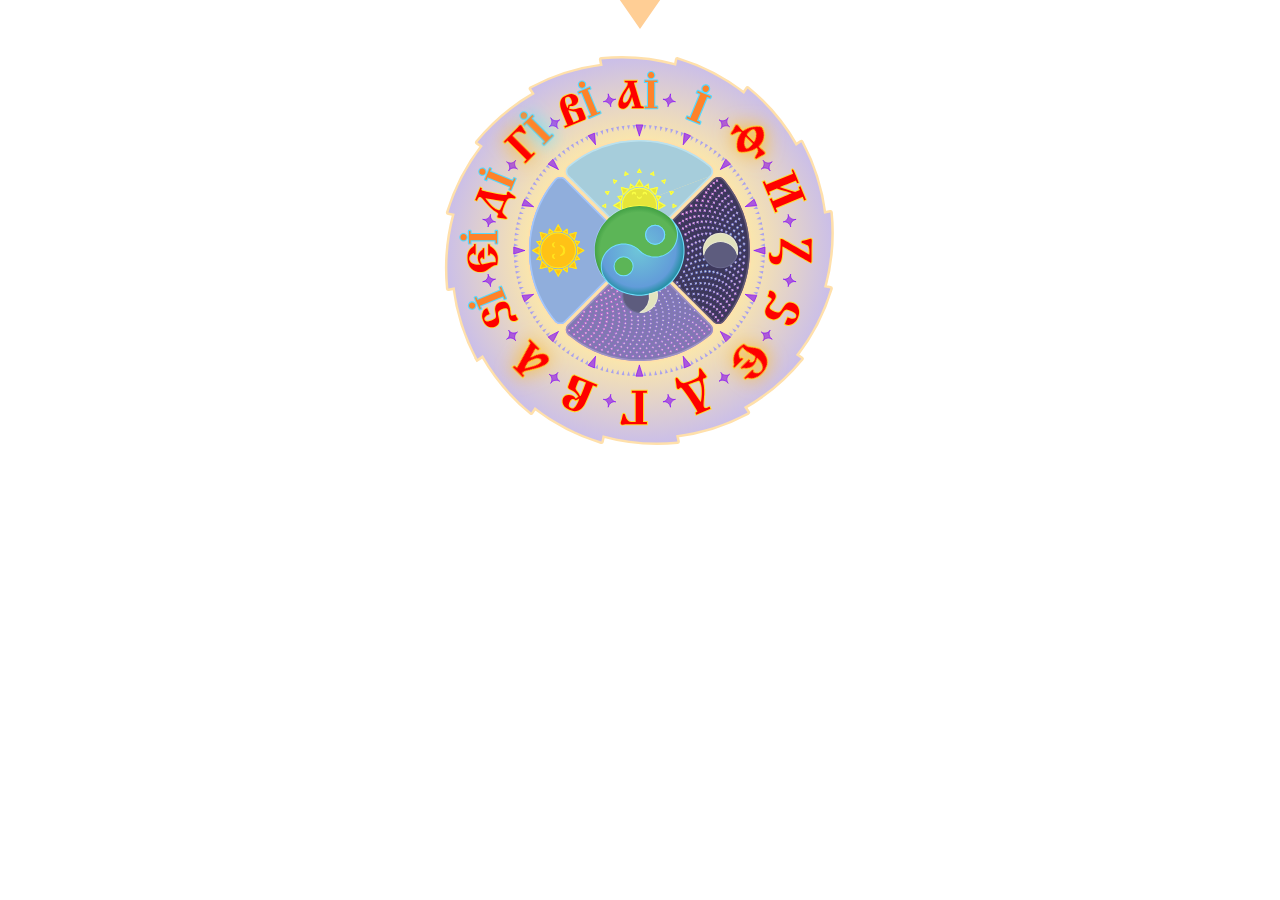
<file: Clock.html>
<!DOCTYPE html>
<html lang="en">
<head>
    <meta charset="UTF-8">
    <meta name="viewport" content="width=device-width, initial-scale=1.0">
    <title>24-Hour SVG Clock with Hour Disc</title>
    <style>
        /* Center the clock in the middle of the page */
        body {
            display: flex;
            justify-content: center;
            align-items: center;
            /* height: 100vh; */
            margin: 0;
           
        }
        .clock {
            width: 500px;
            height: 500px;
            position: relative;
            /* border: 3px solid black; */
            border-radius: 50%;
        }

        .tri {
            width:50px;
            height:50px;
            
            position: absolute;
            top: 2%;
            left: 50%;
            transform: translate(-50%, -50%);
            z-index: 2;
        }

        .center {
            width: 10px;
            height: 10px;
          
            border-radius: 50%;
            position: absolute;
            top: 0%;
            left: 50%;
            transform: translate(-50%, -50%);
            z-index: 2;
        }
        .hour-disc-container {
            position: absolute;
            top: 0%;
            left: 0%;
            transform-origin: 50% 50%;
            height: 100%;
            width: 100%;
        
        }
        .hour-disc {
            width: 100%;
            height: 100%;
            position: absolute;
          
        }
    </style>
</head>
<body>
    <img src="triangle.svg" class="tri"></div>
    <div class="clock">
        <div class="center"></div>
        <!-- Using img tag for SVG -->
        

        <div class="hour-disc-container" id="hourDiscContainer">
            <img src="krugolet.svg" class="hour-disc" id="hourDisc" />
        </div>
    </div>
    <script>
        document.addEventListener('DOMContentLoaded', function() {
            const hourDiscContainer = document.getElementById('hourDiscContainer');

            function updateClock() {
                const now = new Date();
                const hours = now.getHours();

                // Calculate the degree for the hour disc (16-hour format)
                const hourDegree = ((hours % 16) / 16) * 360;

                hourDiscContainer.style.transform = `rotate(${hourDegree}deg)`;
            }

            setInterval(updateClock, 1000);
            updateClock(); // Initial call to set the clock disc immediately
        });
    </script>
</body>
</html>
</file>
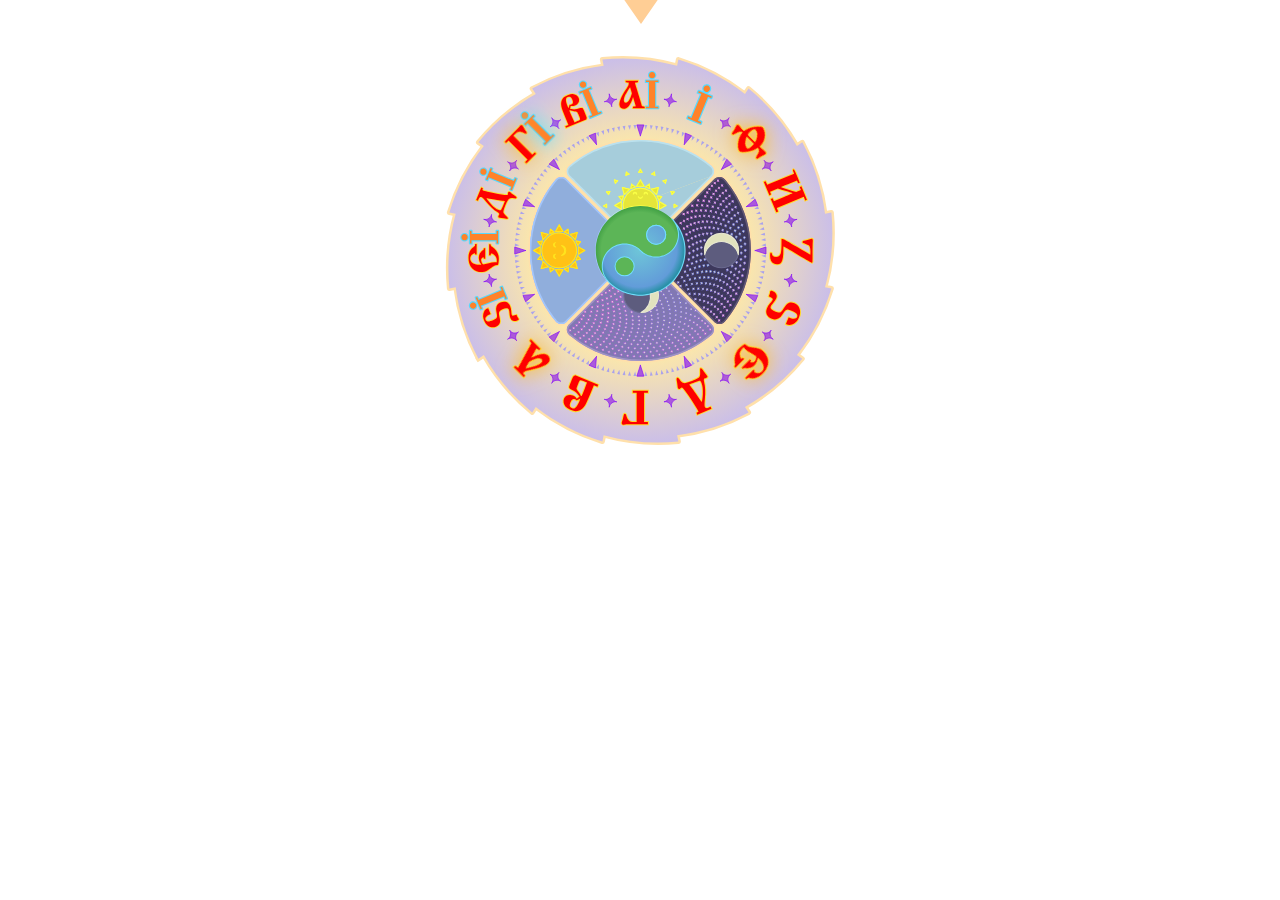
<file: iClock.html>
<!DOCTYPE html>
<!-- links -->

<link rel="stylesheet" href="./style2.css">







<iframe style="
      
        padding-left: 0;
        padding-right: 0;
        margin-left: auto;
        margin-right: auto;
        display: block;

border: 0;
width:  500pt; 
height: 500pt;
" 
src="./Clock.html" seamless>

</iframe>
</file>
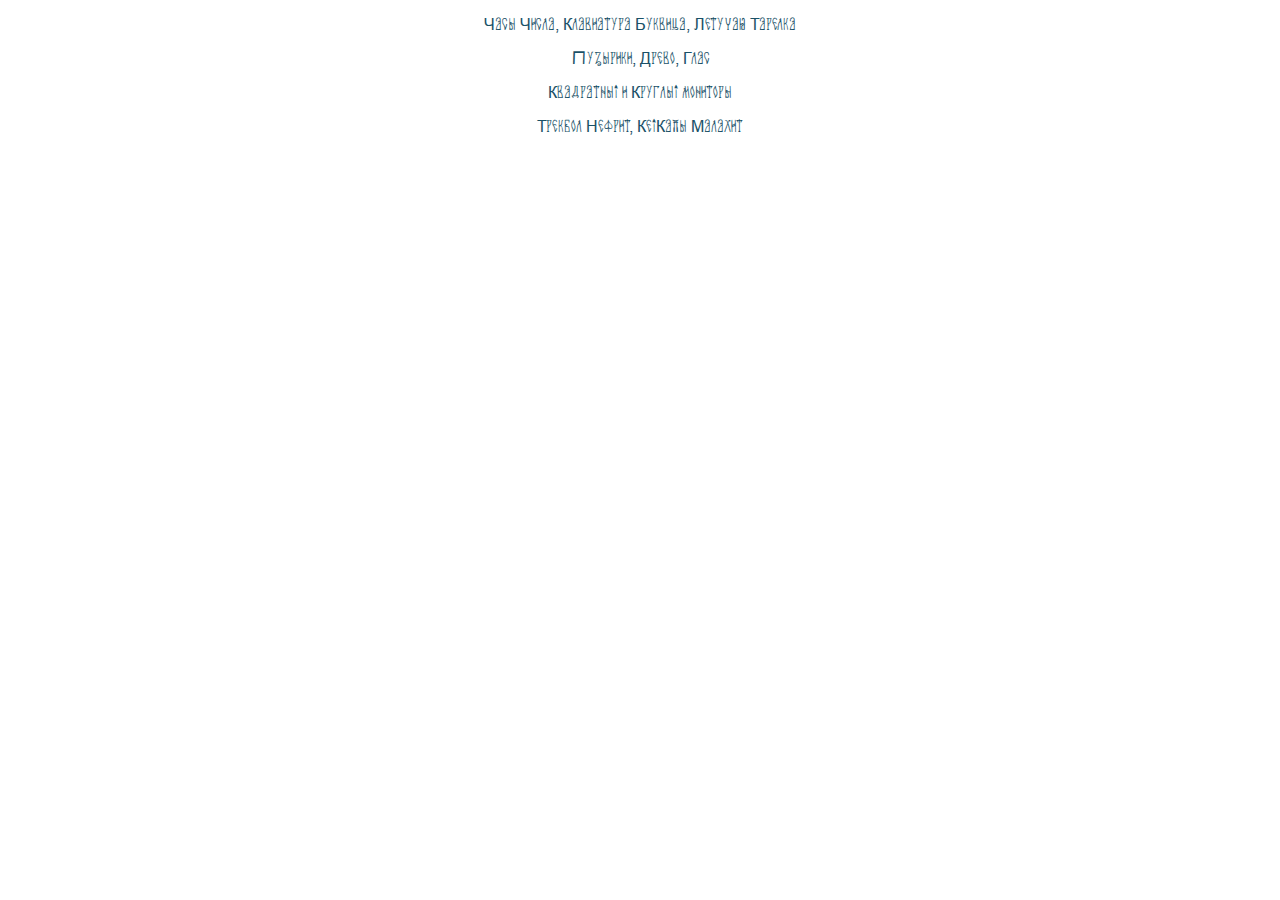
<file: solutions.html>
<!DOCTYPE html>
<html>
<head>

    <title>Тѯо</title>
    
    <link rel="stylesheet" href="./style2.css">

</head>

<body>



<div style="text-align: center; flex: auto;" >


<p>Часы Числа, Клавиатура Буквица, Летучая Тарелка</p>

<p>Пузырики, Древо, Глас</p>

<p>Квадратный и Круглый мониторы</p>

<p>Трекбол Нефрит, КейКапы Малахит</p>

 
</div>





 
</body>
</html>

<!-- make adaptive design! -->
</file>
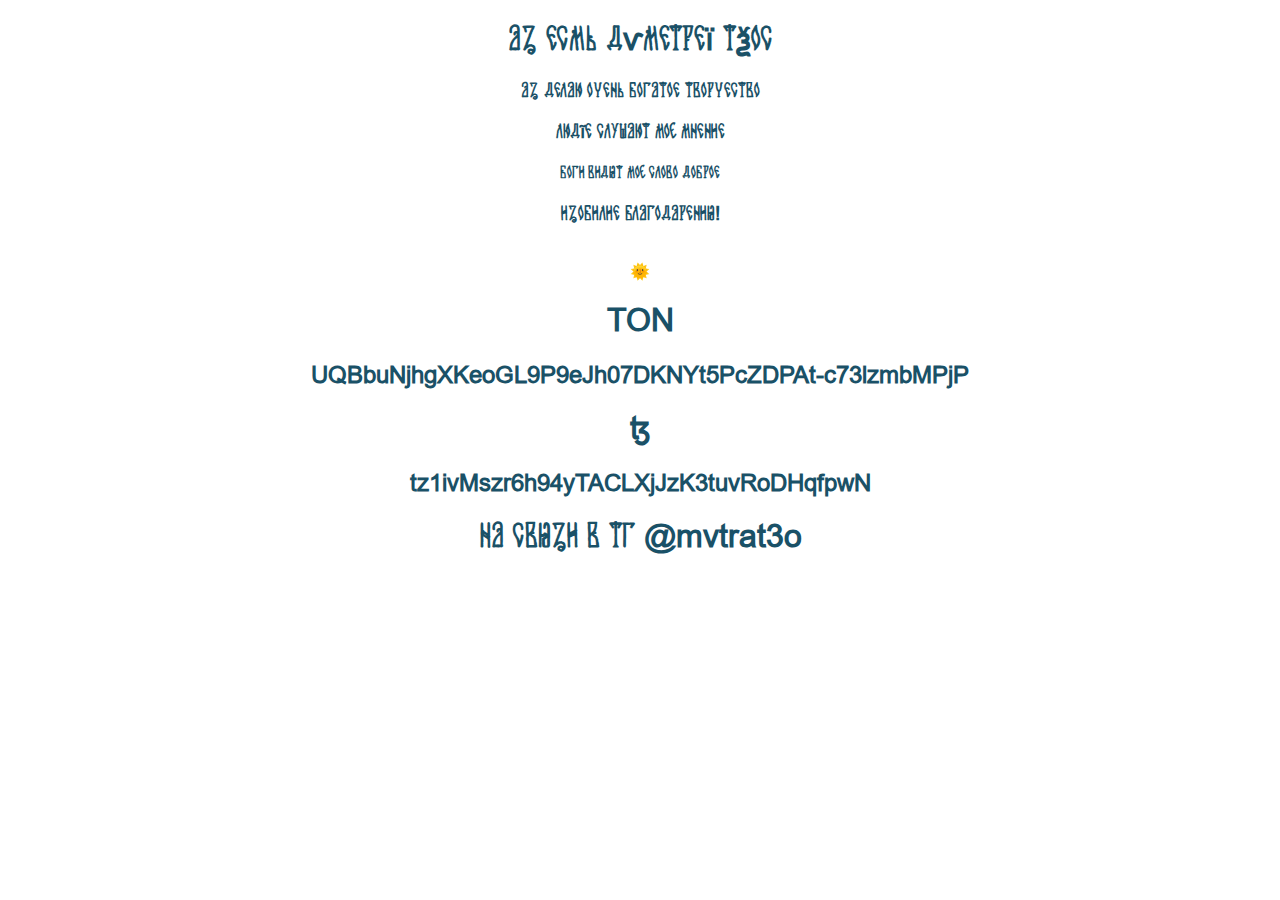
<file: vision.html>
<!DOCTYPE html>
<html>
<head>

    <title>Тѯо</title>
    
    <link rel="stylesheet" href="./style2.css">

</head>

<body>




<!-- 
<script src=./hydra-synth.js></script>
<script src=./art_2.js></script> 
<script src=./three.js></script>
<script src=./GLTFLoader.js></script>
<script src=./OrbitControls.js></script>
<script src=./33.js></script> -->



<div style=" 
display: flex; 
justify-content: center;
align-items: center;
margin: 0;
text-align: center;
padding: 0px;
">
  <div>


    <h1>аз есмь дѵметреї тѯос</h1>

   
    
  <h3>аз делаю очень богатое творчество</h3>
  <h3>людĩе слушают моё мнение</h3>
  <h4>боги видят моё слово доброе</h4>
  <h3>изобилие благодарения!</h3>
  <br>



  🌞

  <h1>TON</h1>
  
  <h2>UQBbuNjhgXKeoGL9P9eJh07DKNYt5PcZDPAt-c73lzmbMPjP</h2>

  <h1>ꜩ</h1>
  <h2>tz1ivMszr6h94yTACLXjJzK3tuvRoDHqfpwN</h2>
  <!-- <img style="border-radius: 30px" src="vision.png" width="700" > -->


  <!-- <p>лучшие фото, остальное на сайте vero</p> -->

  <h1>на связи в тг @mvtrat3o</h1>
  </div>
</div>
  
  <!-- <p><img src="seeberelease.png" 
  height=7% 
   
   style="bottom: 0px; position: absolute"></img></p>

  <p><img src="siberelisu.png" 
    height=7% 
      
    style="bottom: 0px; right: 0px; position: absolute"></img></p> -->

</body>
</html>

<!-- make adaptive design! -->
</file>
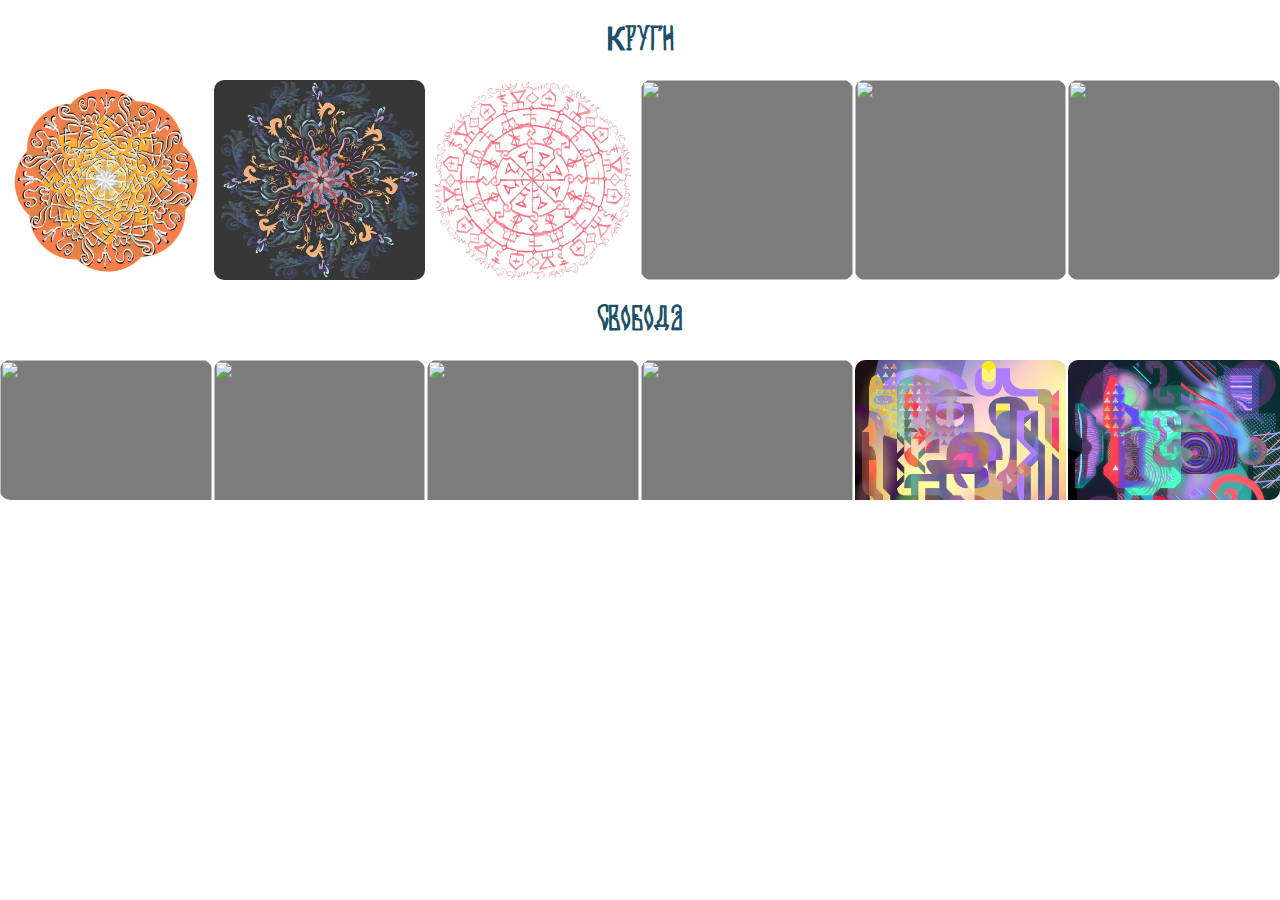
<file: visual.html>
<!DOCTYPE html>
<!-- links -->

<link rel="stylesheet" href="./style2.css">

<iframe style="
      
        padding-left: 0;
        padding-right: 0;
        margin-left: auto;
        margin-right: auto;
        display: block;

border: 0;
width: 100%; 
height: 500px;
" 
src="visual 2.html" seamless>

</iframe>
</file>
<file: style2.css>
/* * {
  border: 1px solid #ee9999;
} */
video{

  border-radius: 10px
}

iframe{

  border-radius: 10px
}



img:not([src*=".svg"]) {

  border-radius: 10px
}

h1{
  color: rgb(26, 81, 103)
}

h2{
  color: rgb(26, 81, 103)
}

h3{
  color: rgb(26, 81, 103)
}

h4{
  color: rgb(26, 81, 103)
}

p {
  color: rgb(26, 81, 103)
}


html {
  min-height: 100%
}

@font-face { 
  
  font-family: Buka; 
  src: url('t3o.ttf') 
  format("truetype"); 
  } 
  
body {
/* 
  text-shadow: rgb(126, 255, 233) 0.0em 0.2em 0.1em; */
  margin: 0;
  font-family: Buka;
}

a:hover {
  color: rgb(255, 129, 97);
  
}

a {

margin: 5px;

}



.square {
  width: 100px;
  height: 100px;
  background-color: #ff937e00;
  transition: all 1s 0s;
}

.toggle-down {
  transform: rotate(0deg);
  cursor: pointer;
}


.toggle-up {
  transform: rotate(360deg);
}


a.current {
  color: rgb(255, 255, 255);
  text-decoration: none;

  text-shadow: rgb(0, 255, 208) 0.0em 0.0em 0.1em;

  cursor: default;
}

/* a.current::before {
  content: '>'; 
  margin-right: 5px; 
  text-decoration: none;
} */


.bandcamp {
position: relative;
flex-basis: 50%;
display: flex;
align-items: center;

}



#canvas {
  position: absolute;
  top: 23%;

  left: 0;
  width: 100%;
  height: 60%;
  border: 2px solid #ccc;
}
</file>
